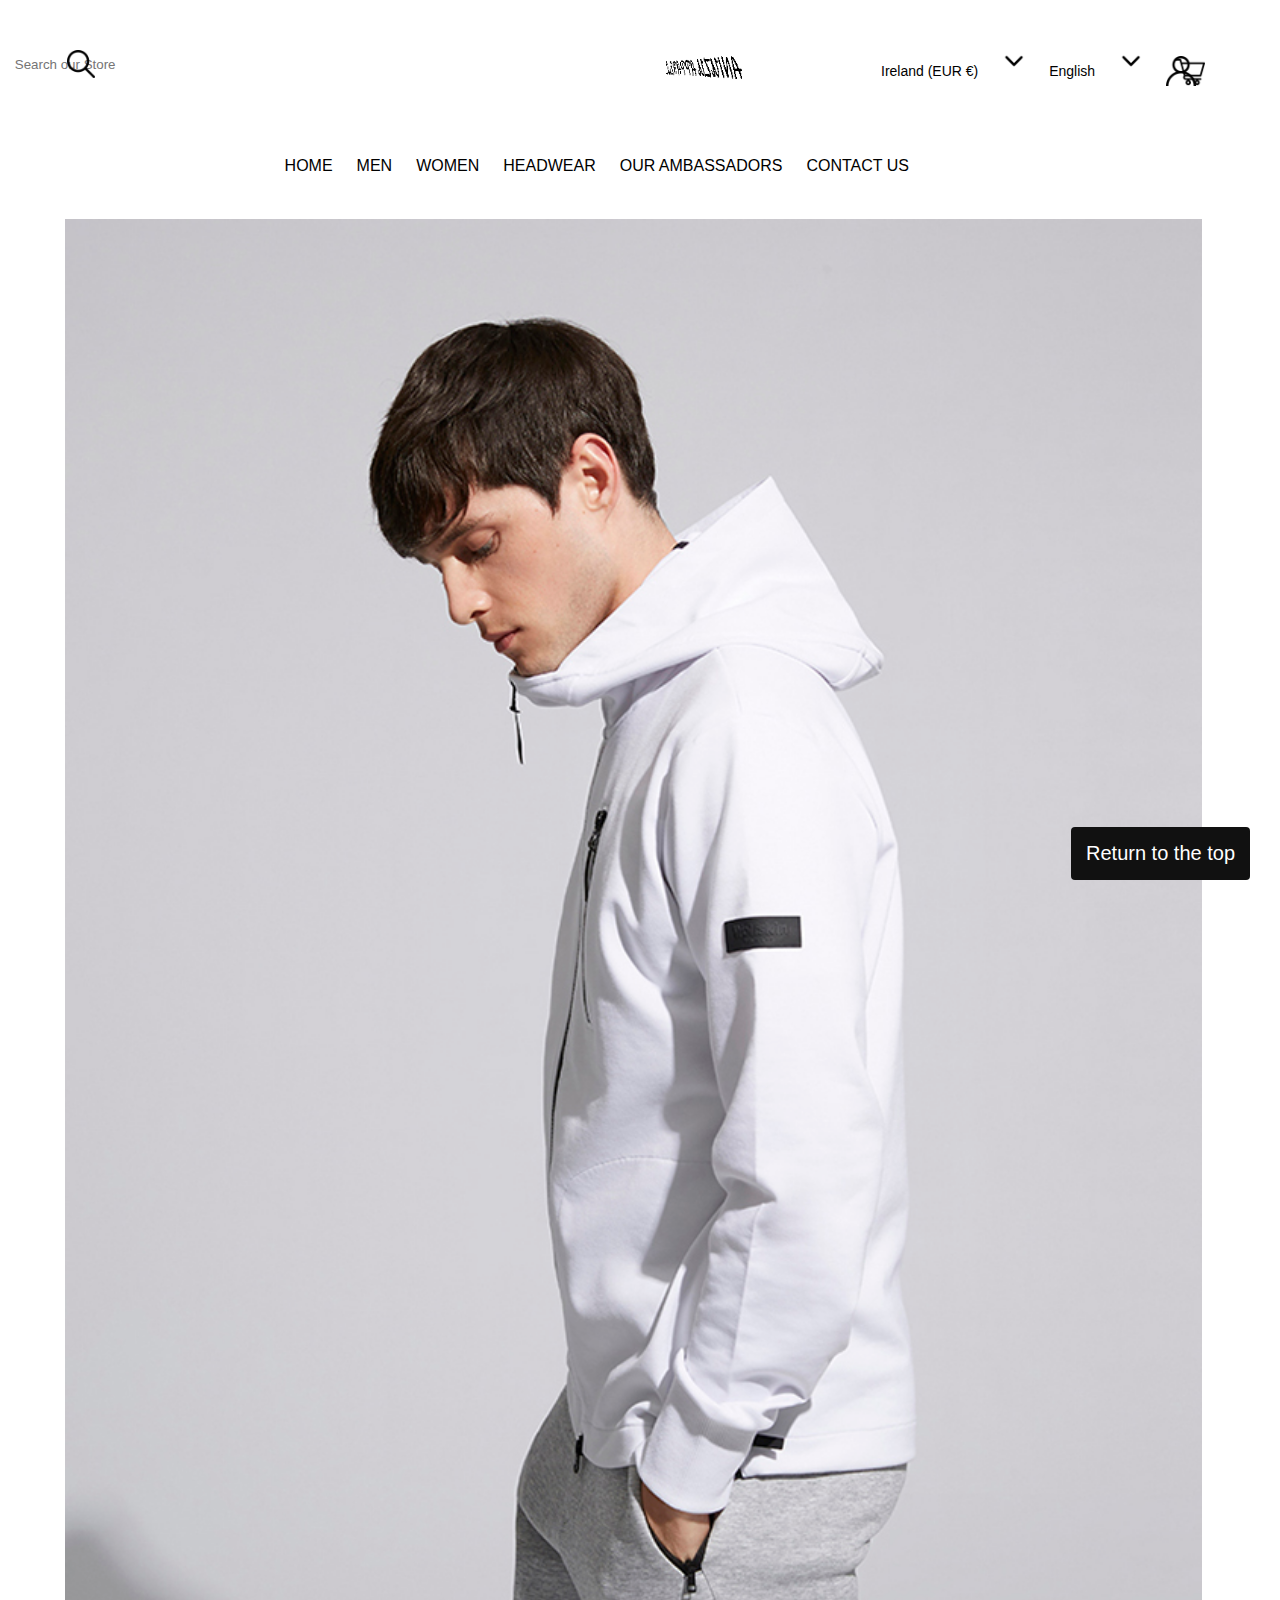
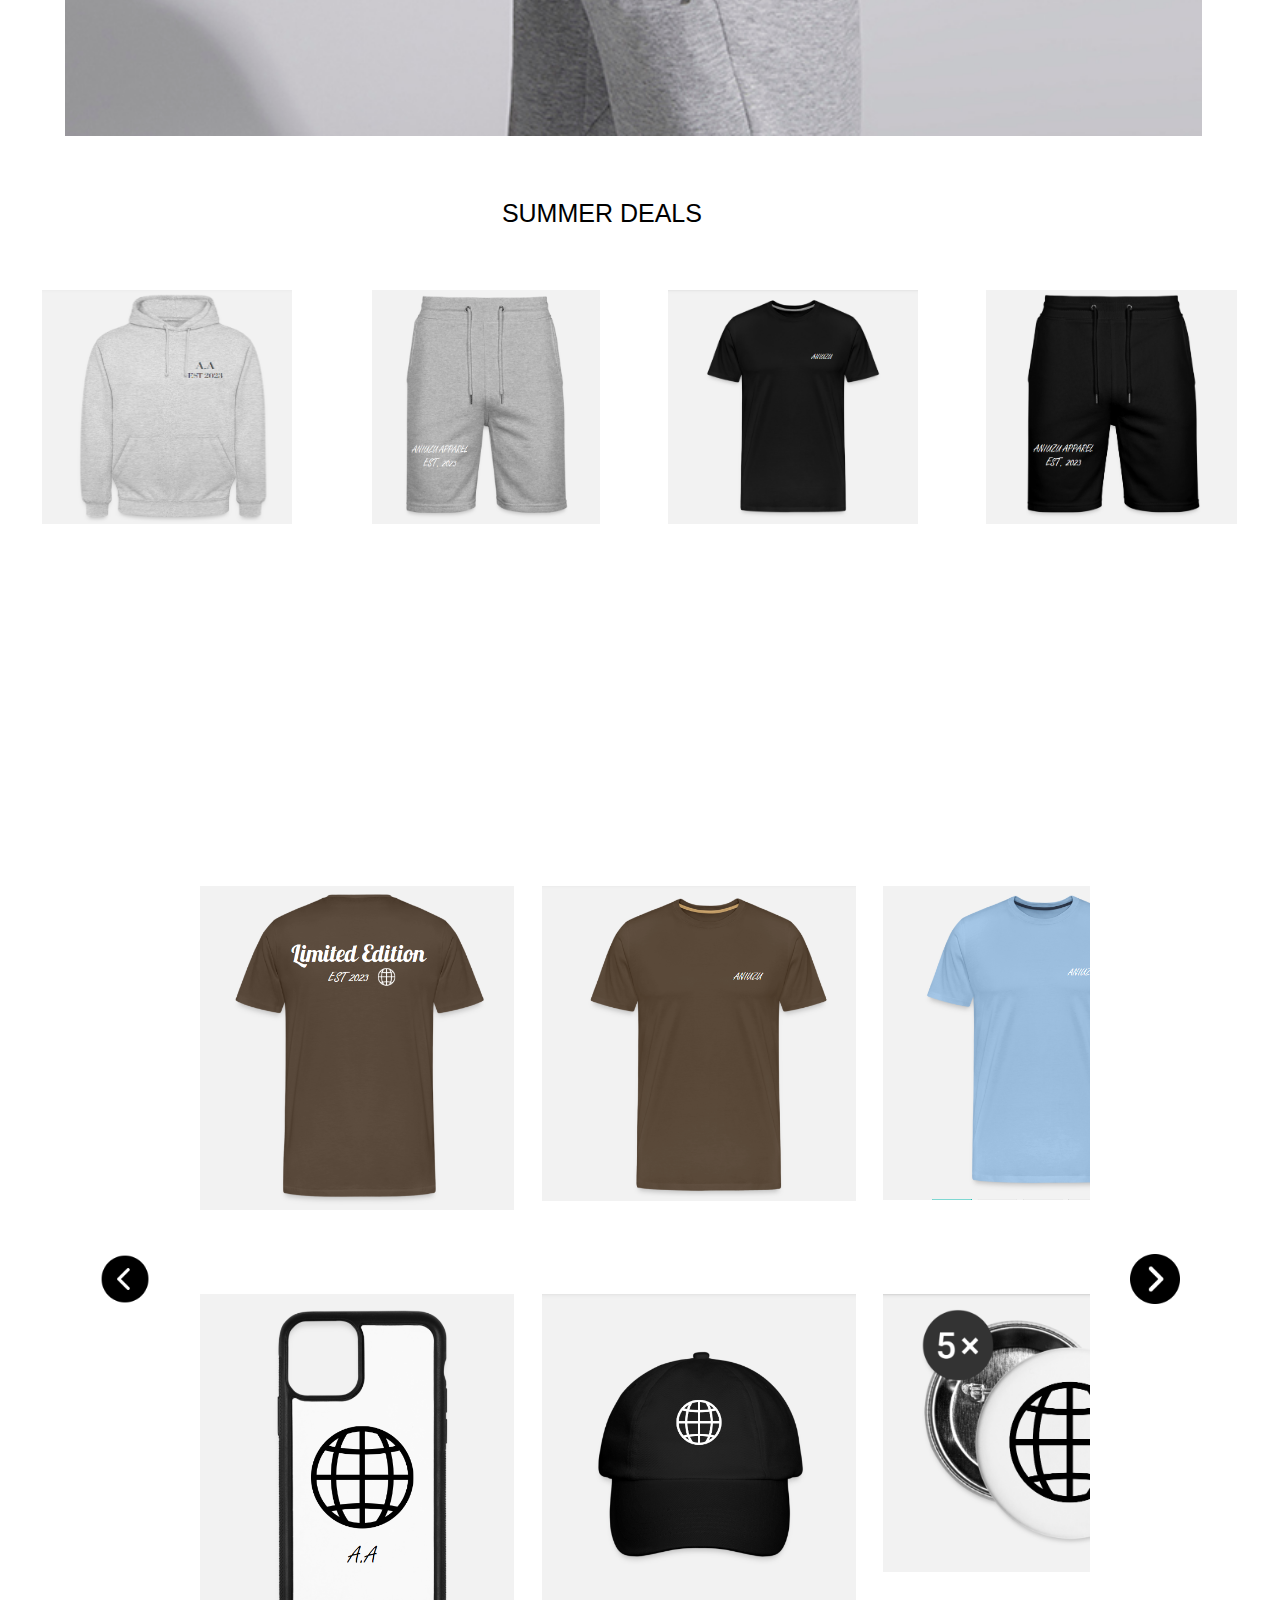
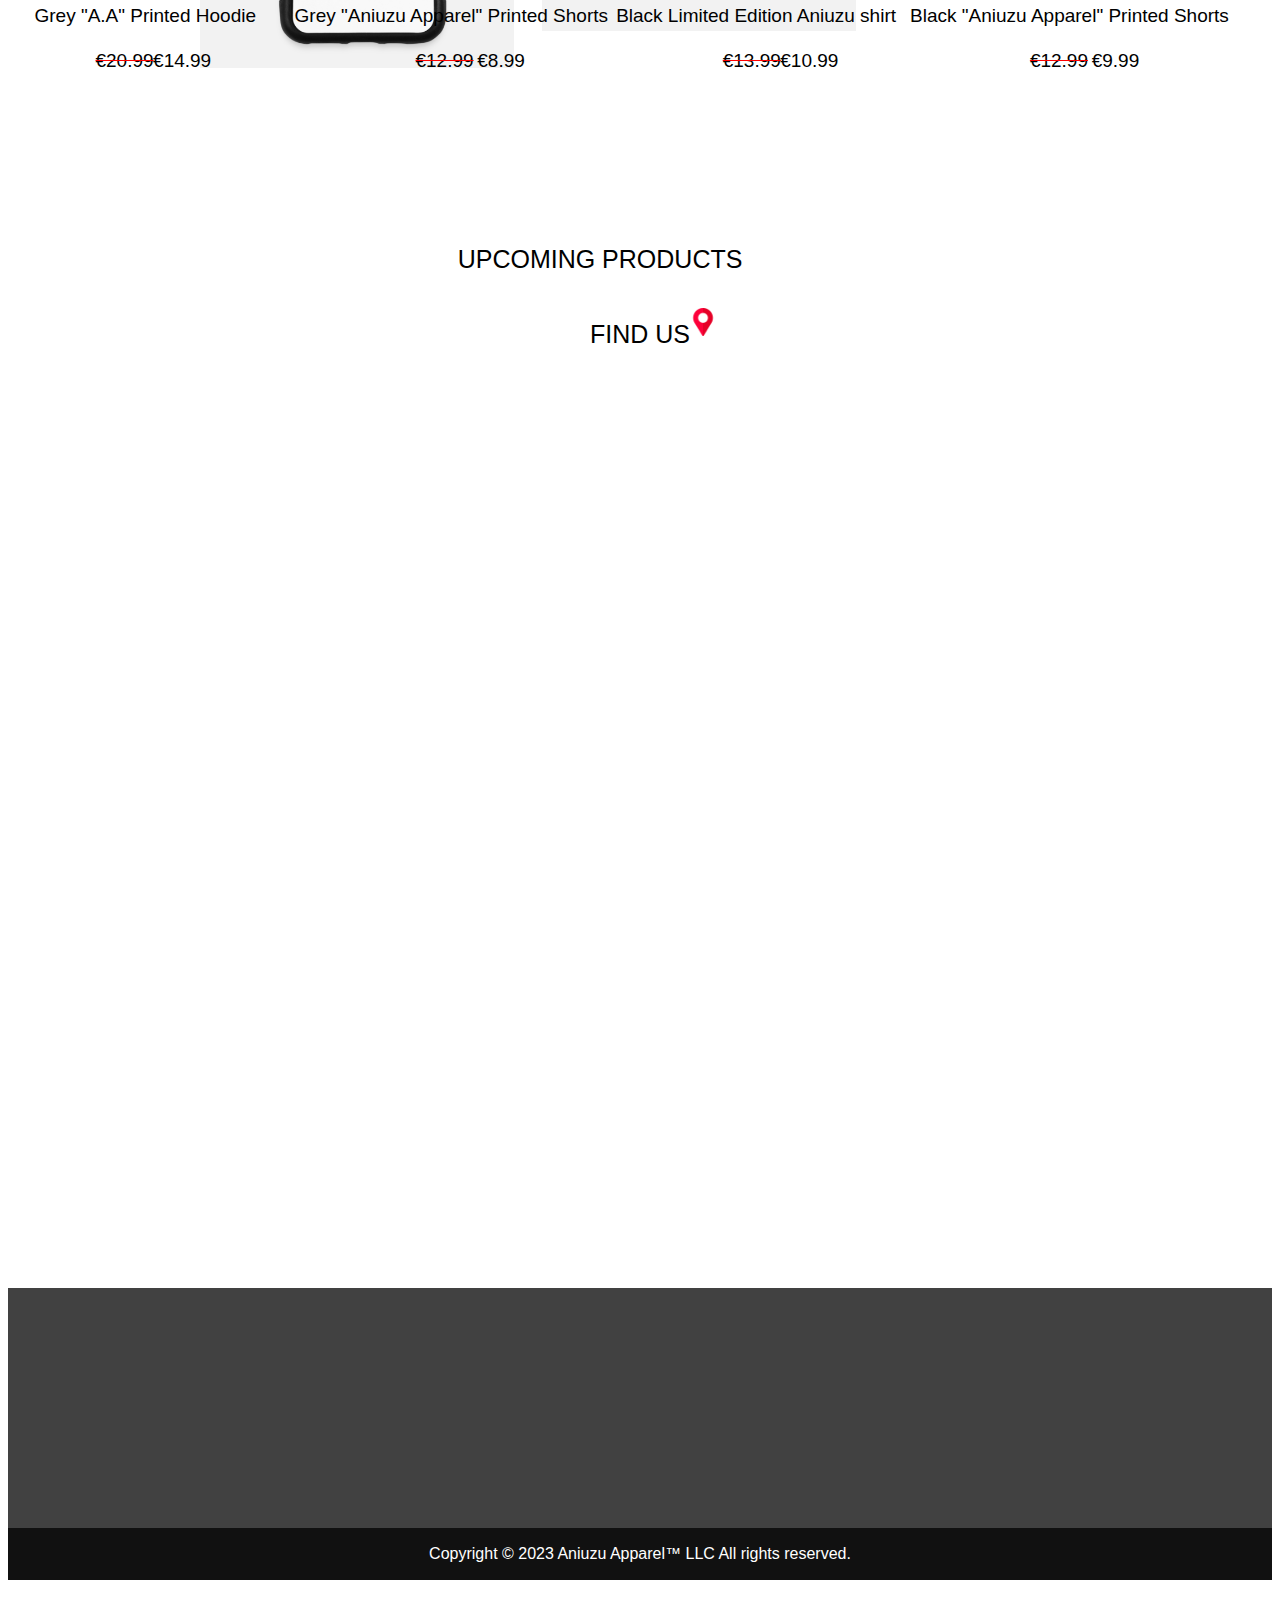
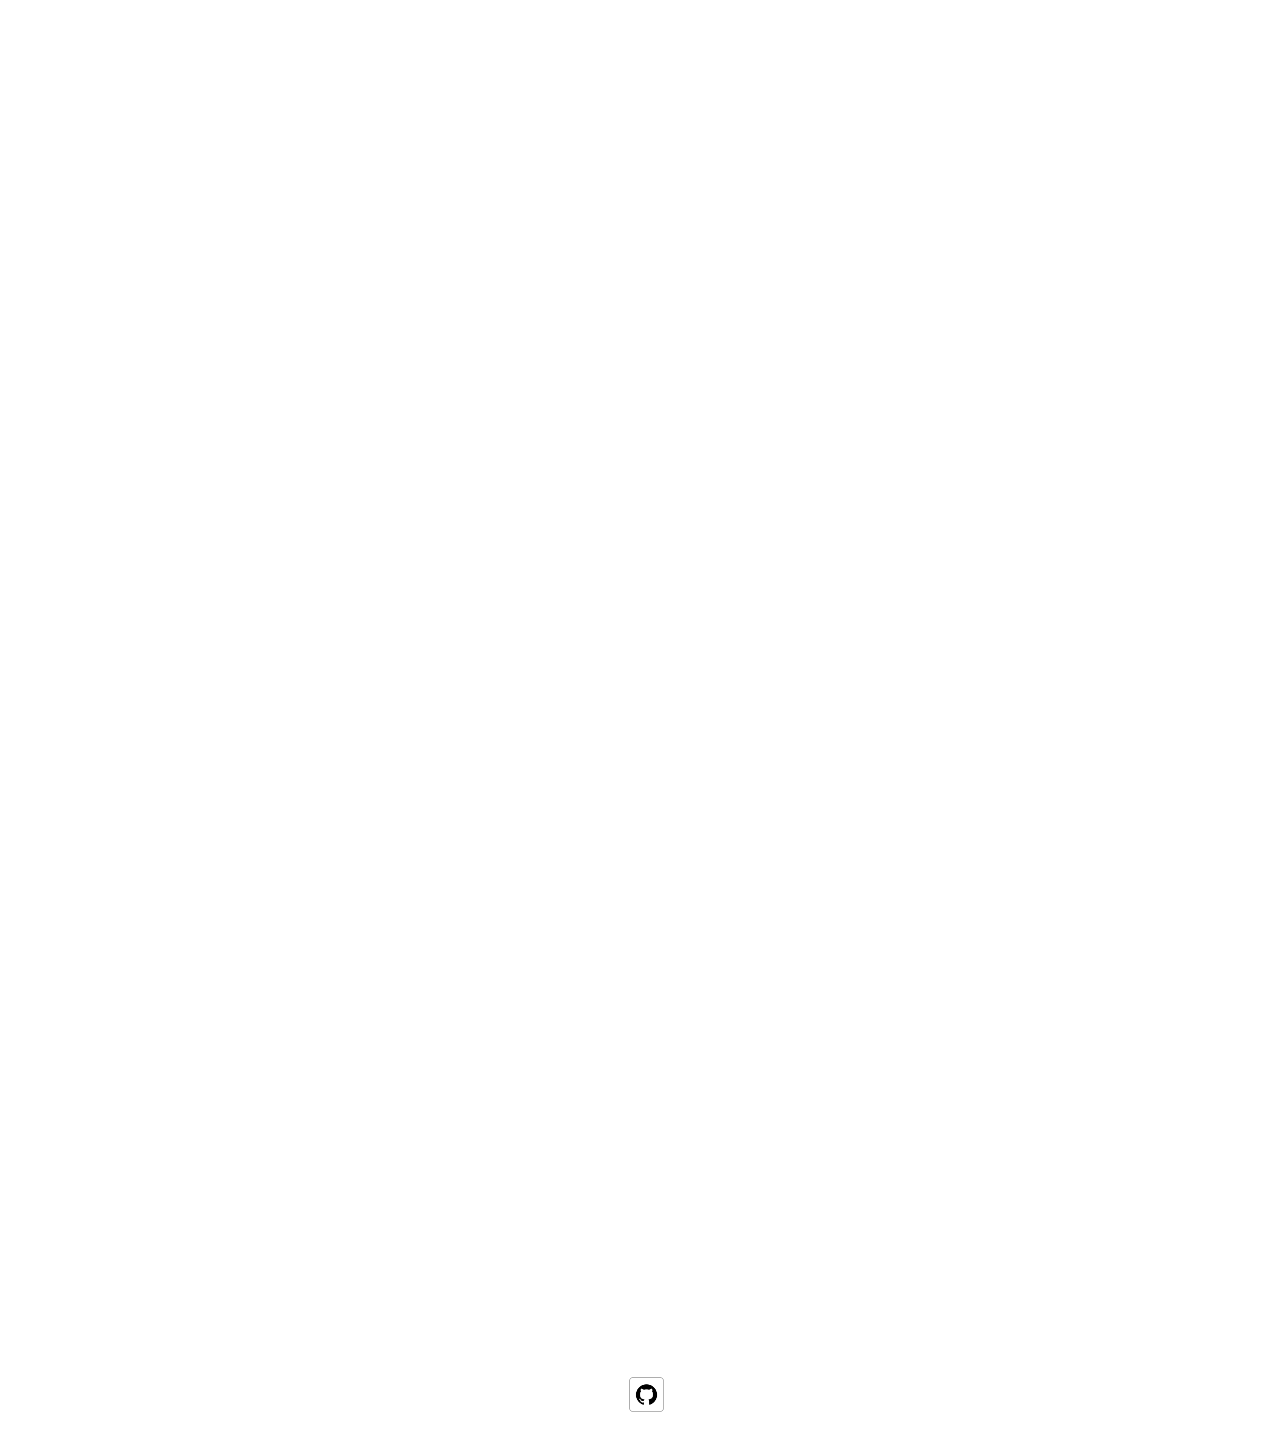
<file: AAPRL/AAPRL.html>
<!DOCTYPE html>
<html>
<head>

<meta name="viewport" content="width=device-width, initial-scale=1.0">
<title>Aniuzu Apparel</title>

<link rel="shortcut icon" href="images/globe.png" type="image/x-icon"> 

<link rel="stylesheet" href="style.css">

<script src="AA.js"></script>

</head>

<body>
    <button onclick="topFunction()" id="myBtn" title="Go to top">Return to the top</button>
   


    <section class="header">

        <nav>

            <a href="AAPRL.html"><img id="SPINLOGO" src="images/MAINLOGO.gif" alt="SPINLOGO"></a>

            <form action="/action_page.php">
                <label for="Search"></label><br>
                <input type="text" placeholder="Search our Store" id="StoreSearch" name="SS">
                </form>


            <img id="SEARCH" src="images/search.png" alt="SEARCH">
            <img id="USER" src="images/user.png" alt="USER">
            <img id="CART" src="images/shopping-cart.png" alt="CART">
        

        
        <!---DROPDOWN MENUS -->

        <div class="nav-links">
        
                <div class="DropdownMenu1">
                <button class="dropbtn1">Ireland (EUR €)</button>
                <img id="downarrow1" src="images/down.png">
                <div class="dropdown-content1">
                <a href="">GBP (£)</a>
                <a href="">USD ($)</a>
                <a href="">AUD (A$)</a>
            
                

                </div>
                </div>
                
                
                

                   
                <div class="DropdownMenu2">
                <button class="dropbtn2">English</button>
                <img id="downarrow1" src="images/down.png">

                <div class="dropdown-content2">
                <a href="">Français</a>
                <a href="">Español</a>
                <a href="">Mandarin</a>
         


                </div>
                </div>
                
             

        
            </div>
        
        </nav>

      

        <div class="ClothingTypes">
        
            <ul>
                            
            <li><a href="">HOME</a></li>
            <li><a href="">MEN</a></li>
            <li><a href="">WOMEN</a></li>
            <li><a href="">HEADWEAR</a></li>
            <li><a href="">OUR AMBASSADORS</a></li>
            <li><a href="">CONTACT US</a></li>

       
   
                            
            </ul>
            </div>

            </div>
            
            
            <br>

            <div class="MainImage">
            <img id="MPI1" src="images/MPI.jpg" alt="MPI1" style="width:100%"> 
                       
        </div>
    

           <br><br><br><br><br>

<p class="SDEALS">SUMMER DEALS</p>
<br>





<!---ALL HOODIE IMAGES-->


    <img onmouseover="BackView1()" onmouseout="FrontView1()"  id="BlackShortsF"  src="images/BLKS-FR.png">
   


    <img onmouseover="BackView2()" onmouseout="FrontView2()" id="BlackShirtF"  src="images/BLK-TF.png">

    <img onmouseover="BackView3()" onmouseout="FrontView3()"  id="GreyShortsF"  src="images/GS-FR.png">

    <img onmouseover="BackView4()" onmouseout="FrontView4()"  id="GreyHoodieF"  src="images/GH-FR.png">
    

    </section>
    

    <br>

    <br> <br> <br> <br> <br> <br> <br> <br> <br> <br> <br> <br> <br> <br> <br> <br> <br>


  <!---HOODIE PRICES-->

    <p id="GH1">Grey "A.A" Printed Hoodie</p>
    
    <p id="GHPRICE1">€20.99</p><br>
    <p id="GHPRICENEW1">€14.99</p>



    
   
    <p id="GH2">Grey "Aniuzu Apparel" Printed Shorts</p>

    <p id="GHPRICE2">€12.99</p>
    <p id="GHPRICENEW2">€8.99</p>


    <p id="GH3">Black Limited Edition Aniuzu shirt</p>

    <p id="GHPRICE3">€13.99</p>
    <p id="GHPRICENEW3">€10.99</p>


    <p id="GH4">Black "Aniuzu Apparel" Printed Shorts</p>

    <p id="GHPRICE4">€12.99</p>
    <p id="GHPRICENEW4">€9.99</p>


    <br>
    <br><br><br><br><br><br>

    <!--UPCOMING CLOTHING-->

    <p class="UPCOMING">UPCOMING PRODUCTS</p>
    </p>

    <br>


    
    <div class="gallery-wrap">
        <img src="images/back.png" id="backBTN">
        <div class="gallery">
    <div>

    <span><img id="BrownShirtBK" src="images/BS-BK.png"></span>
    <span><img id="BrownShirtFR" src="images/BS-FR.png"></span>
    <span><img id="LBShortsFR" src="images/LBS-FR.png"></span>
    <span><img id="PhoneCase" src="images/PC.png"></span>
    <span><img id="BLackCap" src="images/BC.png"></span>
    <span><img id="Buttons" src="images/BUTTON.png"></span>


  


   

</div>

<div>

<span><img id="LBShortsBK" src="images/LBS-BK.png"></span>
<span><img id="BlackJoggers" src="images/BJ.png"></span>
<span><img id="CrossBodyBag" src="images/CBB.png"></span>



</div>
</div>


<img src="images/next.png" id="nextBTN">

</div>


<!--FIND US SECTION-->


<div class="container">

<p id="FINDUS">FIND US</p> <img id="LOCATION" src="images/placeholder.png">

<br>
<iframe src="https://www.google.com/maps/embed?pb=!1m18!1m12!1m3!1d2017.4605908918359!2d-6.2418136262209!3d53.344726741877864!2m3!1f0!2f0!3f0!3m2!1i1024!2i768!4f13.1!3m3!1m2!1s0x48670f46cb463d95%3A0xf0e631e8882d0c5b!2sThe%20Sorting%20Office!5e0!3m2!1sen!2sie!4v1690670795003!5m2!1sen!2sie" width="600" height="450" style="border:0;" allowfullscreen="" loading="lazy" referrerpolicy="no-referrer-when-downgrade"></iframe>



</div>
<br><br></br><br><br><br></br><br><br><br>

<footer>
<div class="imagelogo">

    <a href="AAPRL.html"><img id="FIMG" src="images/footerimage.png"></a>

</div>

<div class="FOOTERINFO">
<p>Please find our contact details as well as socials below</p>
</div>

<div class="FooterLOGOS">

<a href="https://www.facebook.com/profile.php?id=100080415772092"><img id="FACEBOOK" src="images/facebook.png"></a>
<a href="https://twitter.com/Jordan_Aniuzu"><img id="TWITTER" src="images/twitter.png"></a>
<a href="https://github.com/jordananiuzu/test"><img id="GITHUB" src="images/github.png"></a>
<a href="https://www.instagram.com/jordan.aniuzu/"><img id="INSTAGRAM" src="images/insta.png"></a>



</div>





</footer>

<div class="CopyrightDTS">

    <p>Copyright&nbsp;&copy; 2023 Aniuzu Apparel™ LLC All rights reserved.</p>



</div>
</section>

<script>



let scrollContainer = document.querySelector(".gallery");
let backBTN = document.getElementById("backBTN");
let nextBTN = document.getElementById("nextBTN");

scrollContainer.addEventListener("wheel", (evt) => {
evt.preventDefault();
scrollContainer.scrollLeft += evt.deltaY;
scrollContainer.style.scrollBehavior = "auto";



});

nextBTN.addEventListener("click", ()=>{
scrollContainer.style.scrollBehavior = "smooth";
  scrollContainer.scrollLeft += 900;

});

backBTN.addEventListener("click", ()=>{
scrollContainer.style.scrollBehavior = "smooth";
  scrollContainer.scrollLeft -= 900;

});

</script>


</body>
</html>
</file>
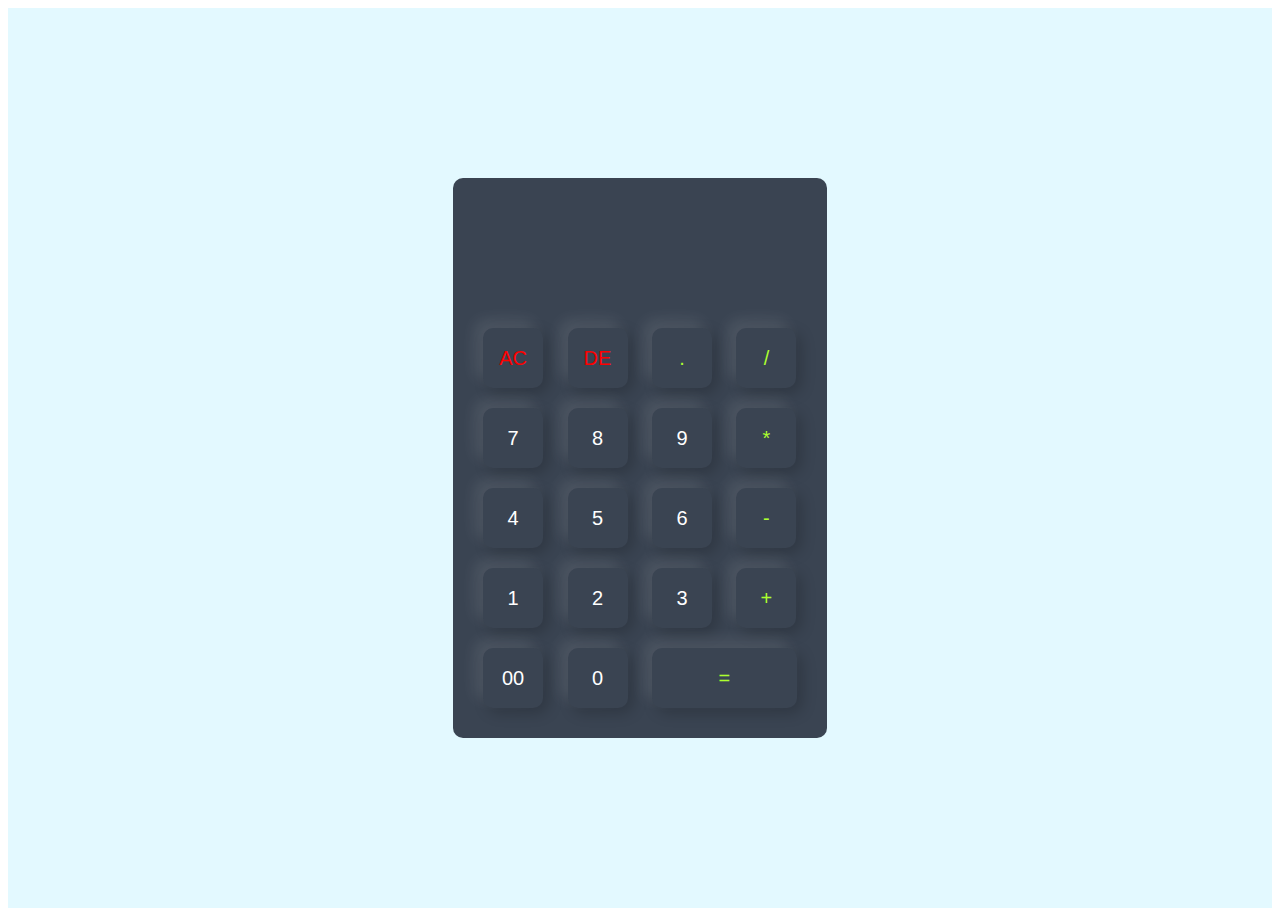
<file: CalculatorApp/Calculatorapp.html>
<!DOCTYPE html>
<html>
<head>

<meta name="viewport" content="width=device-width, intial-scale=1.0">
<title>Calculator App</title>

<link rel="shortcut icon" href="images/calculatorimage.png" type="image/x-icon">

<link rel="stylesheet" href="style.css">

</head>
    

<body>
    

<div class="container">
<div class="calculator">
    
<form>
     
<div class="display">

<input type="text" name="display">
 
</div>    
      
<div>
    
<input type="button" value="AC" onclick="display.value = '' " class="operator">
    
<input type="button" value="DE" onclick="display.value = display.value.toString().slice(0,-1)" class="operator">
    
<input type="button" value="." onclick="display.value += '.' " class="dot">
    
<input type="button" value="/" onclick="display.value += '/'" class="divide">
    
</div>
    
<div>
    
<input type="button" value="7" onclick="display.value += '7'">
    
<input type="button" value="8" onclick="display.value += '8'">
<input type="button" value="9" onclick="display.value += '9'">
<input type="button" value="*" onclick="display.value += '*' " class="multiply" >
</div>
    
<div>
    
<input type="button" value="4" onclick="display.value += '4'">
<input type="button" value=5 onclick="display.value += '5'">
<input type="button" value="6" onclick="display.value += '6'">
<input type="button" value="-" onclick="display.value += '-' " class="minus">
</div>
    
<div>
    
<input type="button" value="1" onclick="display.value += '1'">
<input type="button" value="2" onclick="display.value += '2'">
<input type="button" value="3" onclick="display.value += '3'">
<input type="button" value="+" onclick="display.value += '+' " class="plus">
</div>
    
    
<div>
    
<input type="button" value="00" onclick="display.value += '00'">
<input type="button" value="0" onclick="display.value += '0'">
<input type="button" value="=" onclick="display.value = eval(display.value)"  class="equal" class="equal">

</div>
    
    
    
</form>  
</div>
  
</div>



</body>
</html>
</file>
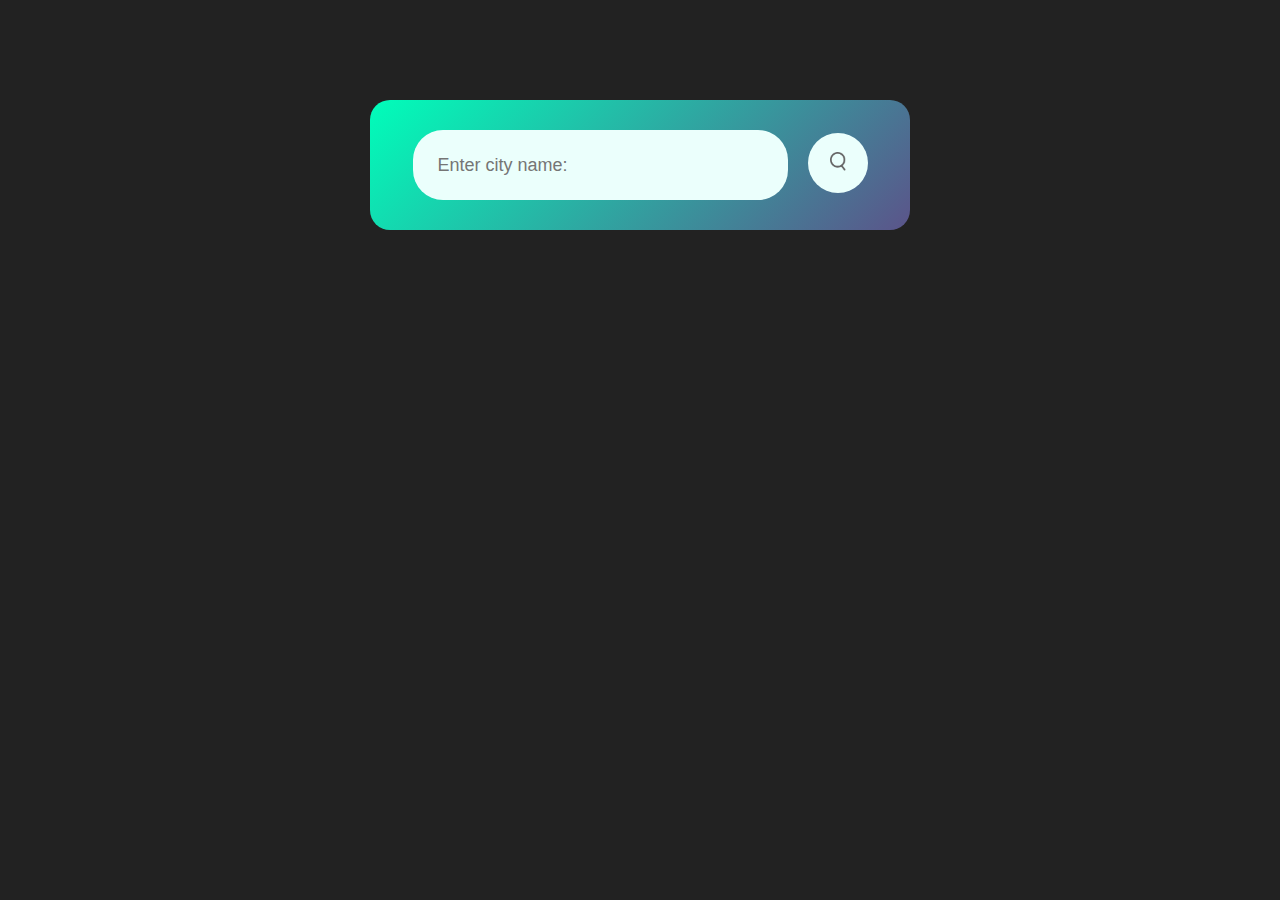
<file: WeatherApp/weatherapp.html>
<!DOCTYPE html>
<html>
<head>
 
<meta name="viewport" content="width=device-width, initial-scale=1.0">
    
    <title>Global Wheater App</title>
    <link rel="shortcut icon" href="images/weathericon.png" type="image/x-icon">
    <link rel="stylesheet" href="style.css">
    
    </head>
    
    <body>
        
        
        
    
    <div class="card">
        <div class="search">
            <input type="text" placeholder="Enter city name:" spellcheck="false">
            
            <button><img src="images/search.png"></button>
            
        </div>
        <div class="error">
            <p>Invalid City Name..</p>
        
        
        
        </div>
        
        
        
        
        <div class="weather">
            
        <img src="images/rain.png" class="weather-icon">
        
            
            <h1 class="temp">22°c</h1>
            <h2 class="city">New York</h2>
            
            <div class="details">
                
                <div class="col">
                    
                <img src="images/humidity.png">
                    
                    <div>
                    
                    <p class="humidity">50%</p> 
                    <p>Humidity</p>
                    
                    </div>
                
                
                
                </div>
            
                
            
                
                <div class="col">
                    
                <img src="images/wind.png">
                    
                    <div>
                    
                    <p class="wind">15 km/h</p> 
                    <p>Wind Speed</p>
                    
                    </div>
                
                
                
                </div>
            
            
            </div>
        
        </div>
        
        
        </div>
    
 <script>
     
     
     ///READING API KEYS
        
const apiKey = "697a515dc531e211fd10d05698535eae";
const apiUrl = "https://api.openweathermap.org/data/2.5/weather?units=metric&q=";
     
     
const searchBox = document.querySelector(".search input");
     
const searchBtn = document.querySelector(".search button");
     
const weatherIcon = document.querySelector(".weather-icon");

async function checkWeather(city){
    const response = await fetch(apiUrl + city + `&appid=${apiKey}`);
    
    
    if(response.status == 404){
        
document.querySelector(".error").style.display = "block";
        
document.querySelector(".weather").style.display = "none";
        
    }else{
        
     var data = await response.json();
        
  
    document.querySelector(".city").innerHTML = data.name;
    
    document.querySelector(".temp").innerHTML = Math.round(data.main.temp) + "°c";
    
    document.querySelector(".humidity").innerHTML = data.main.humidity + "%";
    
    document.querySelector(".wind").innerHTML = data.wind.speed + "km/h";
    
        
        
    if(data.weather[0].main == "Clouds"){
        weatherIcon.src = "images/clouds.png";  
    
    }
    
    else if(data.weather[0].main == "Clear"){
        
        weatherIcon.src = "images/clear.png";
    }
    
    else if(data.weather[0].main == "Rain"){
        
        weatherIcon.src = "images/rain.png";
    }
    
    else if(data.weather[0].main == "Drizzle"){
        
        weatherIcon.src = "images/drizzle.png";
    }
    
    else if(data.weather[0].main == "Mist"){
        
        weatherIcon.src = "images/mist.png";
    }
    
    document.querySelector(".weather").style.display = "block";
        
     document.querySelector(".error").style.display 
         = "none";
        
        console.log(data);
        
     }
        
        
}
    
   
       
searchBtn.addEventListener("click", ()=>{
    checkWeather(searchBox.value);
    


})
     
     
     
</script>
    
</body>
</html>
</file>
<file: AAPRL/style.css>
.header {

    min-height: 100vh;
    width: 90%;
    background-position: center;
    background-size: cover;
    position: relative;
    position: -webkit-sticky;
    position: sticky;
    
    
}

#myBtn {
       

        position: fixed;
        bottom: 20px;
        right: 30px;
        z-index: 99;
        font-size: 20px;
        border: none;
        outline: none;
        background-color: #111;
        color: white;
        cursor: pointer;
        padding: 15px;
        border-radius: 4px;
        font-family: sans-serif;
      }
      
      #myBtn:hover {
        background-color: #555;
      }

nav {

    
    display: flex;
    padding: -10% 5%;
    justify-content: space-between;
    align-items: center;
    font-family: Questrial, sans-serif;
    height: 125px;
    position: -webkit-sticky;
    position: sticky;

    }

    
    
    #SPINLOGO{

      position: relative;
      width: 350px;
      top: 50%;
      right: -510px;
      cursor: pointer;
    
        
    }
    
    #SPINLOGO:hover{
        
    opacity: 0.5;
        
    }

    #SEARCH {

        position: relative;
        width: 28px;
        top: -5%;
        left: -50%;
        cursor: pointer;
      
        
        
    }

    #SEARCH:hover{

        opacity: 0.5;



    }

    #USER {


        position: relative;
        width: 30px;
        top: 0%;
        right: -40%;
        cursor: pointer;

    
 
    }

    #USER:hover{            

        opacity: 0.5;

        
    }

    #CART {

        position: relative;
        width: 30px;
        top: 1%;
        right: -34%;
        cursor: pointer;

        
        

    }

    #CART:hover{

        opacity: 0.5;

        
    }

    #StoreSearch {

        border: 1px solid #fff;
        position: relative;
        top: -15px;
        right: 215%;
        font-family: sans-serif;
        


    }

    #downarrow1{

        position: relative;
        width: 30px;
        top: 5%;
        cursor: pointer;
        
        }
        
        #downarrow2{
        
        position: relative;
        width: 30px;
        top: 10px;
        cursor: pointer;
        }
        

    

    .dropbtn1 {
            background-color: #fff;
            color: black;
            padding: 16px;
            font-size: 14px;
            border: none;
            cursor: pointer;
            font-family: 'Segoe UI', Tahoma, Geneva, Verdana, sans-serif;

          }

    .dropbtn2 {
            background-color: #fff;
            color: black;
            padding: 16px;
            font-size: 14px;
            border: none;
            cursor: pointer;
            font-family: 'Segoe UI', Tahoma, Geneva, Verdana, sans-serif;

    }


          
   .DropdownMenu1 {
            position: relative;
            display: inline-block;
          }

   .DropdownMenu2 {
            position: relative;
            display: inline-block;
          }

    .dropdown-content1 {
            display: none;
            position: absolute;
            background-color: #f9f9f9;
            min-width: 160px;
            box-shadow: 0px 8px 16px 0px rgba(0,0,0,0.2);
            z-index: 1;
    }


    .dropdown-content1 a {
            color: black;
            padding: 12px 16px;
            text-decoration: none;
            display: block;
    }
          
    .dropdown-content1 a:hover {background-color: #f1f1f1}


    .dropdown-content2 {
            display: none;
            position: absolute;
            background-color: #f9f9f9;
            min-width: 160px;
            box-shadow: 0px 8px 16px 0px rgba(0,0,0,0.2);
            z-index: 1;
     }


    .dropdown-content2 a {
            color: black;
            padding: 12px 16px;
            text-decoration: none;
            display: block;
    }
          
    .dropdown-content2 a:hover {background-color: #f1f1f1}
          
          
    .DropdownMenu1:hover .dropdown-content1 {
            display: block;
    }
          
  .DropdownMenu1:hover .dropbtn1 {
            background-color: #fff;
    }

    .DropdownMenu2:hover .dropdown-content2 {
            display: block;
    }
          
    .DropdownMenu2:hover .dropbtn2 {
            background-color: #fff;
    }



    .ClothingTypes {
        
      
          display: flex;
          justify-content: center;
          align-items: center;
               
    }
            
    .ClothingTypes ul li {
                
            list-style: none;
            display: inline-block;
            position: relative;
            padding: 8px 10px;
            font-family: sans-serif;
            
                
    }
            
     .ClothingTypes ul li a{
                
                
            text-decoration: none;
            font-size: 130x;
            color: black;
     }
            
   .ClothingTypes ul li::after{
                
            content: '';
            width: 0%;
            height: 2px;
            background: black;
            display: block;
            margin: auto;
            transition: 0.5s;
  }
            
  .ClothingTypes ul li:hover::after{
                
             width: 100%;
  }

  #MPI1 {


    position: relative;
    top: 50%;
    left: 5%;
    width: 100%;
    background: linear-gradient(rgba(4,9,30,0.7),rgba(4,9,30,0.7));
    
           
   
    
  }

  #MPI1:hover {

        box-shadow: 0 0 20px 0 rgba(0,0,0,0.2);
  }


  @keyframes slide {

        from {
        transform: translateX(0);

        }
        to {

                transform: translateX(-100%);
        }
  }

  .SALES {

    overflow: hidden; 
    padding: 60px 0;  
    white-space: nowrap;
  }


  .WORDSACROSS {
display: inline-block;

width: 100%;
animation: 5s slide infinite linear;




  }

 .WORDSACROSS p{

height: 50px;
margin: 0 40px;

 }
  
.SHOPNOW:hover {

text-decoration: underline;

}

.SDEALS {


position: absolute;
right: 39%;
top: 96%;
font-family: 'Segoe UI', Tahoma, Geneva, Verdana, sans-serif;
font-size: 25px;


}



.SDEALS::after {

        content: '';
        width: 0%;
        height: 2px;
        background: black;
        display: block;
        margin: auto;
        transition: 0.5s;

}

.SDEALS:hover::after{
                
        width: 100%;
}





 #BlackShortsF {

        position: absolute;
        right: -8%;
        top: 102.3%;
        height: 12.7%;
        width: 22%;
        cursor: pointer;
        transition: transform 0.5s;
        
}

 #BlackShirtF {
        
        position: absolute;
        right: 20%;
        top: 102.3%;
        height: 12.7%;
        width: 22%;
        cursor: pointer;
        transition: transform 0.5s;

}

 #GreyShortsF {

        position: absolute;
        right: 48%;
        top: 102.3%;
        height: 12.7%;
        width: 20%;
        cursor: pointer;
        transition: transform 0.5s;

}
 #GreyHoodieF {

        position: absolute;
        right: 75%;
        top: 102.3%;
        height: 12.7%;
        width: 22%;
        cursor: pointer;
        transition: transform 0.5s;
        
}



 
#BlackShortsF:hover {

box-shadow: 0 0 20px 0 rgba(0,0,0,0.2);
-ms-transform: scale(1.3);
-webkit-transform: scale(1.3); 
  transform: scale(1.2); 

}

#BlackShirtF:hover {

box-shadow: 0 0 20px 0 rgba(0,0,0,0.2);
-ms-transform: scale(1.3);
-webkit-transform: scale(1.3); 
  transform: scale(1.2); 

}

#GreyShortsF:hover {

box-shadow: 0 0 20px 0 rgba(0,0,0,0.2);
-ms-transform: scale(1.3);
-webkit-transform: scale(1.3); 
  transform: scale(1.2); 
}

#GreyHoodieF:hover {

 box-shadow: 0 0 20px 0 rgba(0,0,0,0.2);
 -ms-transform: scale(1.3);
-webkit-transform: scale(1.3); 
  transform: scale(1.2); 


}


#GH1 {


        display: inline-block;
        font-family: 'Segoe UI', Tahoma, Geneva, Verdana, sans-serif;
        text-align: center;
        font-size: 19px;
        position: absolute;
        right: 80%;
        top: 354%;


}

#GHPRICENEW1 {



        display: inline-block;
        font-family: 'Segoe UI', Tahoma, Geneva, Verdana, sans-serif;
        text-align: center;
        font-size: 19px;
        position: absolute;
        right: 83.5%;
        top: 359%;
}

#GHPRICENEW2 {

        display: inline-block;
        font-family:  'Segoe UI', Tahoma, Geneva, Verdana, sans-serif;
        text-align: center;
        font-size: 19px;
        position: absolute;
        right: 59%;
        top: 359%;   

        
}

#GHPRICENEW3 {

        
        display: inline-block;
        font-family:  'Segoe UI', Tahoma, Geneva, Verdana, sans-serif;
        text-align: center;
        font-size: 19px;
        position: absolute;
        right: 34.5%;
        top: 359%;
     

        
}

#GHPRICENEW4 {

        
        display: inline-block;
        font-family: 'Segoe UI', Tahoma, Geneva, Verdana, sans-serif;
        text-align: center;
        font-size: 19px;
        position: absolute;
        right: 11%;
        top: 359%;
        


        
}

#GHPRICE1 {


        display: inline-block;
        font-family:  'Segoe UI', Tahoma, Geneva, Verdana, sans-serif;
        text-align: center;
        font-size: 19px;
        position: absolute;
        right: 88%;
        top: 359%;
        text-decoration: line-through red;
   
}



#GH2 {


        display: inline-block;
        font-family: 'Segoe UI', Tahoma, Geneva, Verdana, sans-serif;
        text-align: center;
        font-size: 19px;
        position: absolute;
        right: 52.5%;
        top: 354%;


}

#GHPRICE2 {


        display: inline-block;
        font-family:  'Segoe UI', Tahoma, Geneva, Verdana, sans-serif;
        text-align: center;
        font-size: 19px;
        position: absolute;
        right: 63%;
        top: 359%;
        text-decoration: line-through red;

   
}


#GH3 {


        display: inline-block;
        font-family: 'Segoe UI', Tahoma, Geneva, Verdana, sans-serif;
        text-align: center;
        font-size: 19px;
        position: absolute;
        right: 30%;
        top: 354%;

}

#GHPRICE3 {


        display: inline-block;
        font-family:  'Segoe UI', Tahoma, Geneva, Verdana, sans-serif;
        text-align: center;
        font-size: 19px;
        position: absolute;
        right: 39%;
        top: 359%;
        text-decoration: line-through red;
 
   
}


#GH4 {


        display: inline-block;
        font-family: 'Segoe UI', Tahoma, Geneva, Verdana, sans-serif;
        text-align: center;
        font-size: 19px;
        position: absolute;
        right: 4%;
        top: 354%;
       


}
#GHPRICE4 {


        display: inline-block;
        font-family: 'Segoe UI', Tahoma, Geneva, Verdana, sans-serif;
        text-align: center;
        font-size: 19px;
        position: absolute;
        right: 15%;
        top: 359%;
        text-decoration: line-through red;


}

/*UPCOMING DESIGNS*/


.UPCOMING {


        position: absolute;
        right: 42%;
        top: 380%;
        font-family: 'Segoe UI', Tahoma, Geneva, Verdana, sans-serif;
        font-size: 25px;     
}


.UPCOMING::after {

        content: '';
        width: 0%;
        height: 2px;
        background: black;
        display: block;
        margin: auto;
        transition: 0.5s;

}

.UPCOMING:hover::after{
                
        width: 100%;
}

.gallery {

width: 900px;
display: flex;
overflow-x: scroll;

}

.gallery div {

 width: 105%;
 display: grid;
 grid-template-columns: auto auto auto;
 grid-gap: 80px;
 padding: 10px;
 flex: none; 
       
}

.gallery div img {

width: 120%;  
transition: transform 0.5s;      
}

.gallery::-webkit-scrollbar{

display: none;

}

.gallery-wrap{

display: flex;
align-items: center;
justify-content: center;
margin: 10% auto;

}

#backBTN, #nextBTN{

width: 50px;
cursor: pointer;
margin: 40px;

}

.gallery div img:hover {

cursor: pointer;
transform: scale(1.1);
}


/*MAP LOCATION*/

 .container { 

width: 100%;
height: 100vh;
display: flex;
align-items: center;
justify-content: center;
flex-direction: column;

 }


#FINDUS {


        text-align: center;
        font-family: 'Segoe UI', Tahoma, Geneva, Verdana, sans-serif;
        font-size: 25px;
        
        
}

#FINDUS::after {

        content: '';
        width: 0%;
        height: 2px;
        background: black;
        display: block;
        margin: auto;
        transition: 0.5s;
        
        }
        
#FINDUS:hover::after {
                        
        width: 100%;

}

#LOCATION {

        position: relative;
        width: 28px;
        top: -7.5%;
        left: 5%;
        
}

#LOCATION:hover {

opacity: 0.5;        
}

iframe {

width: 90%;
height: 600px; 
border-radius: 10px;  
   
}


footer {

        background-color: #414141;
        color: white;
        display: flex;
        justify-content: center;
        align-items: center;
        padding: 120px;
        font-family: 'Segoe UI', Tahoma, Geneva, Verdana, sans-serif;
        font-size: 16px;
        
}



footer #TWITTER {
        position: absolute;
        width: 28px;
        top: 686%;
        left: 40.5%;
        width: 50px;
        cursor: pointer;
        transition: transform 0.5s;
        
}

footer #TWITTER:hover {
        transform: translateY(-20px);
        box-shadow: 0 0 20px 0 rgba(237, 237, 237, 0.796);
       

   
}

footer #FACEBOOK {
        position: absolute;
        width: 28px;
        top: 686%;
        left: 52%;
        width: 50px;
        cursor: pointer;
        transition: transform 0.5s;
}

footer #FACEBOOK:hover {
        transform: translateY(-20px);
        box-shadow: 0 0 20px 0 rgba(237, 237, 237, 0.796);

   
}

footer #GITHUB {

        position: absolute;
        top: 684%;
        left: 47.5%;
        width: 77px;
        cursor: pointer;
        transition: transform 0.5s;

}

footer #GITHUB:hover {
        transform: translateY(-20px);
        box-shadow: 0 0 20px 0 rgba(237, 237, 237, 0.796);

   
}




footer #INSTAGRAM {

        position: absolute;
        width: 28px;
        top: 686%;
        left: 44.5%;
        width: 50px;
        cursor: pointer;
        transition: transform 0.5s;
}

footer #INSTAGRAM:hover {
        transform: translateY(-20px);
        box-shadow: 0 0 20px 0 rgba(237, 237, 237, 0.796);

   
}





footer #FIMG {
        position: absolute;
        width: 28px;
        top: 665%;
        left: 37%;
        width: 350px;
        cursor: pointer;
}





.FOOTERINFO {
        
        position: absolute;
        top: 676%;
        left: 36.5%;

}

.CopyrightDTS {

        
        background: #111;
        color: #fff;
        padding: 1px;
        text-align: center;
        font-family: 'Segoe UI', Tahoma, Geneva, Verdana, sans-serif;
}
</file>
<file: CalculatorApp/style.css>
*{
    
    
margin: 0
padding: 0;
font-family: 'Poppins', sans-serif;
box-sizing: border-box;
    
}

.container {
    
    
width: 100%;
height: 100vh;
background: #e3f9ff;
display: flex;
align-items: center;
justify-content: center;

    
    
}

.calculator {
    
    
background: #3a4452;
padding: 20px;
border-radius: 10px;
    
}

.calculator form input {
    
border: 0;
outline: 0;
width: 60px;
height: 60px;
border-radius: 10px;
box-shadow: -8px -8px 15px rgba(255, 255, 255, 0.1),5px 5px 15px rgba(0, 0, 0, 0.2);
background: transparent;
font-size: 20px;
color: #fff;
cursor: pointer;
margin: 10px;

    
}

form .display{
    
display: flex;
justify-content: flex-end;
margin: 20px 0;  
    
}
form .display input{
    
text-align: right;
flex: 1;
font-size: 45px;
box-shadow: none;
    
}
form input.equal{
 
width: 145px;
}

form input.operator{

    color: red;   
}


form input.minus{

    color: greenyellow;   
}

form input.plus{

    color: greenyellow;   
}


form input.equal{

    color: greenyellow;   
}

form input.divide{

    color: greenyellow;   
}

form input.multiply{

    color: greenyellow;   
}

    
form input.dot{

    color: greenyellow;   
}
</file>
<file: WeatherApp/style.css>
{

margin: 0;
padding: 0;
font-family: 'Poppins', sans-serif;
box-sizing: border-box;

}

body {
    
    
    background: #222;
}

.card {
  
    width: 80%;
    max-width: 470px;
    background: linear-gradient(135deg, #00feba, #5b548a);
    color: #fff;
    margin: 100px auto 0;
    border-radius: 20px;
    padding: 30px 35px;
    text-align: center;
    
     
}

.search {
    
    
    width: 100%;
    display: flex: 
    align-items: center;
    justify-content: space-between;
}

.search input {
    
    
    border: 0;
    outline: 0;
    background: #ebfffc;
    color: #555;    
    padding: 10px 25px;
    height: 50px;
    border-radius: 30px;
    width: 325px;
    flex 1;
    margin-right: 16px;
    font-size: 18px;
}

.search button {
    
   border: 0;
    outline: 0;
    background: #ebfffc;
    border-radius: 50%;
    width: 60px;
    height: 60px;
    cursor: pointer;
    
}
 

.search button img {
    
    
    width: 16px;
    
}

.weather-icon {

 width: 170px;
margin: 30px;


}

.weather h1{
    
    
font-size: 80px;
font-weight: 500;
font-family: sans-serif;
    
  
}


.weather h2{
    
    
font-size: 45px;
font-weight: 400;
margin-top: -10px;
font-family: sans-serif;
    
}

.details {
    
display: flex;
align-items: center;
justify-content: space-between;
padding: 0 20px;
margin-top: 50px;

       
}

.error {

display: none;
text-align: left;
margin-left: 10px;
font-size: 14px;
margin-top: 10px;
    
    

}

.col {
    
    display: flex;
    align-items: center;
    text-align: left;
    font-family: sans-serif;
    
}

.col img {
    
    
    width: 40px;
    display: 10px;
}

.weather {
    
    display: none;
}
 

.humidity, .wind{
  
font-size: 28px;
margin-top: -6px;
    
    
}
</file>
